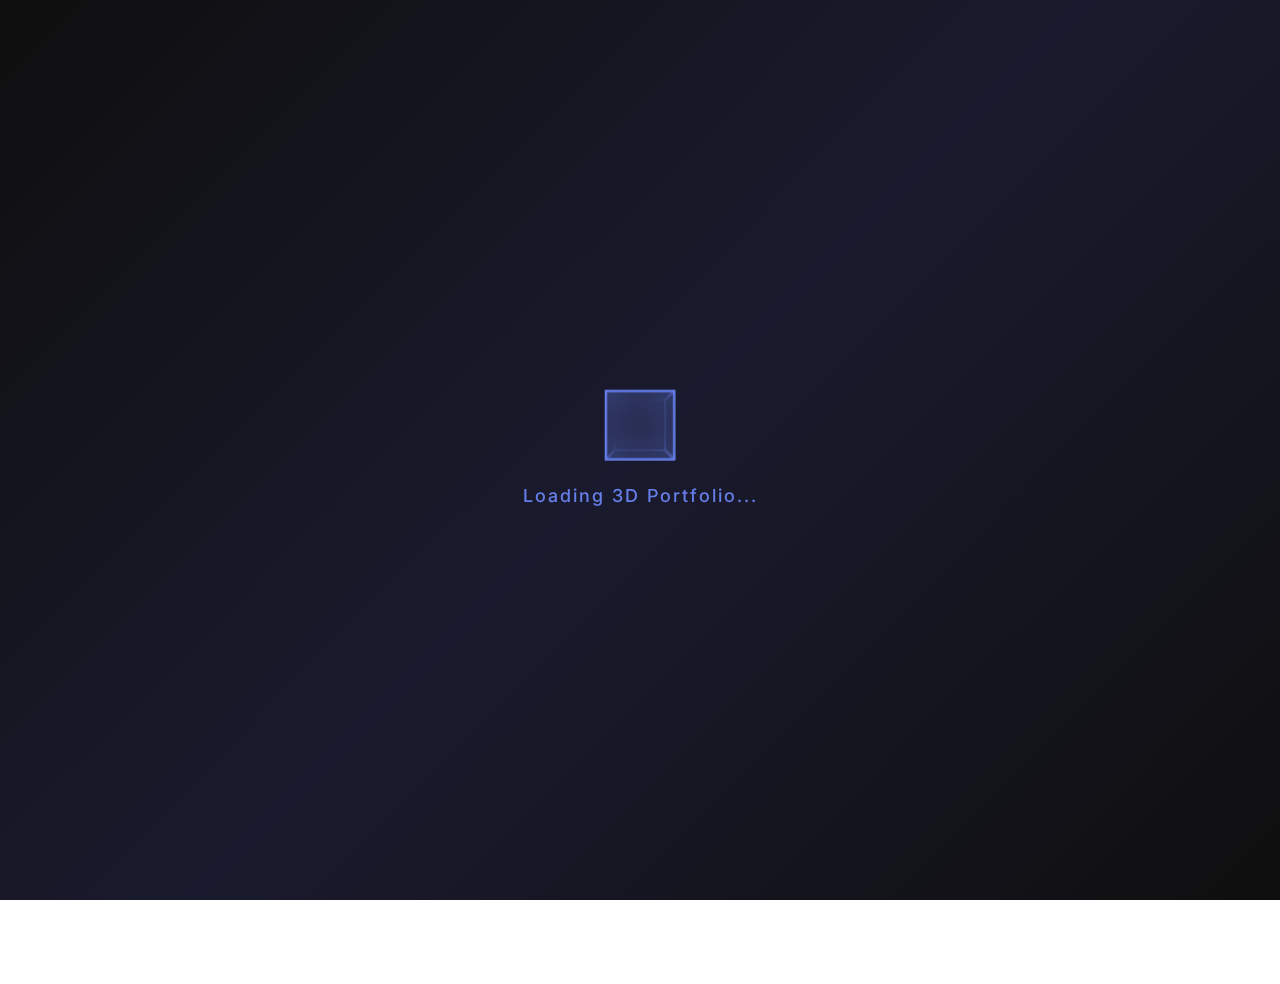
<file: alex-rivera-3d-portfolio.tar/alex-rivera-3d-portfolio/index.html>
<!DOCTYPE html>
<html lang="en">
<head>
    <meta charset="UTF-8">
    <meta name="viewport" content="width=device-width, initial-scale=1.0">
    <title>Alex Rivera - 3D Portfolio</title>
    <meta name="description" content="Interactive 3D Portfolio - Navigate through Projects, Achievements, and About">
    
    <!-- Fonts -->
    <link href="https://fonts.googleapis.com/css2?family=Inter:wght@300;400;500;600;700&display=swap" rel="stylesheet">
    
    <!-- Icons -->
    <link rel="stylesheet" href="https://cdnjs.cloudflare.com/ajax/libs/font-awesome/6.4.0/css/all.min.css">
    
    <!-- CSS -->
    <link rel="stylesheet" href="styles.css">
</head>
<body class="homepage">
    <!-- 3D Scene Container -->
    <div class="scene-container">
        <!-- Background 3D Elements -->
        <div class="bg-3d-elements">
            <div class="floating-sphere sphere-1"></div>
            <div class="floating-sphere sphere-2"></div>
            <div class="floating-sphere sphere-3"></div>
            <div class="floating-cube cube-1"></div>
            <div class="floating-cube cube-2"></div>
            <div class="geometric-pattern pattern-1"></div>
            <div class="geometric-pattern pattern-2"></div>
        </div>

        <!-- Navigation Cards Container -->
        <div class="cards-container">
           <h1 class="portfolio-title">
    <span class="title-line">Monika J</span>
    <span class="title-subtitle typing-text" id="typed-subtitle"></span>
</h1>

            
            <div class="navigation-cards">
                <!-- Projects Card -->
                <div class="nav-card projects-card" data-page="portfolio">
                    <div class="card-face card-front">
                        <div class="card-icon">
                            <i class="fas fa-cube"></i>
                        </div>
                        <h3 class="card-title">Projects</h3>
                        <p class="card-description">Explore my projects and creative works</p>
                        <div class="card-glow"></div>
                    </div>
                    <div class="card-face card-back">
                        <div class="card-preview">
                            <div class="preview-item"></div>
                            <div class="preview-item"></div>
                            <div class="preview-item"></div>
                        </div>
                        <span class="click-text">Click to Enter</span>
                    </div>
                </div>

                <!-- Achievements Card -->
                <div class="nav-card achievements-card" data-page="skills">
                    <div class="card-face card-front">
                        <div class="card-icon">
                            <i class="fas fa-trophy"></i>
                        </div>
                        <h3 class="card-title">Skills</h3>
                        <p class="card-description">Skills, experience and milestones</p>
                        <div class="card-glow"></div>
                    </div>
                    <div class="card-face card-back">
                        <div class="achievement-bars">
                            <div class="skill-bar"></div>
                            <div class="skill-bar"></div>
                            <div class="skill-bar"></div>
                        </div>
                        <span class="click-text">Click to Enter</span>
                    </div>
                </div>

                <!-- About Card -->
                <div class="nav-card about-card" data-page="about">
                    <div class="card-face card-front">
                        <div class="card-icon">
                            <i class="fas fa-user"></i>
                        </div>
                        <h3 class="card-title">About</h3>
                        <p class="card-description">Learn more about my journey and passion</p>
                        <div class="card-glow"></div>
                    </div>
                    <div class="card-face card-back">
                        <div class="profile-preview">
                            <div class="avatar-placeholder"></div>
                            <div class="info-lines">
                                <div class="info-line"></div>
                                <div class="info-line"></div>
                            </div>
                        </div>
                        <span class="click-text">Click to Enter</span>
                    </div>
                </div>

                <!-- Contact Card -->
                <div class="nav-card contact-card" data-page="contact">
                    <div class="card-face card-front">
                        <div class="card-icon">
                            <i class="fas fa-envelope"></i>
                        </div>
                        <h3 class="card-title">Contact</h3>
                        <p class="card-description">Let's collaborate on your next project</p>
                        <div class="card-glow"></div>
                    </div>
                    <div class="card-face card-back">
                        <div class="contact-preview">
                            <div class="contact-icon-small">
                                <i class="fas fa-paper-plane"></i>
                            </div>
                            <div class="contact-lines">
                                <div class="contact-line"></div>
                                <div class="contact-line"></div>
                            </div>
                        </div>
                        <span class="click-text">Click to Enter</span>
                    </div>
                </div>
            </div>

            <!-- Interactive Instructions -->
            
        </div>

        

            
        </div>

        <!-- Ambient Particles -->
        <div class="particles-container">
            <div class="particle"></div>
            <div class="particle"></div>
            <div class="particle"></div>
            <div class="particle"></div>
            <div class="particle"></div>
            <div class="particle"></div>
            <div class="particle"></div>
            <div class="particle"></div>
        </div>
    </div>

    <!-- Loading Screen -->
    <div class="loading-screen">
        <div class="loader-3d">
            <div class="loader-cube">
                <div class="face front"></div>
                <div class="face back"></div>
                <div class="face right"></div>
                <div class="face left"></div>
                <div class="face top"></div>
                <div class="face bottom"></div>
            </div>
        </div>
        <p class="loading-text">Loading 3D Portfolio...</p>
    </div>

    <!-- JavaScript -->
    <script src="script.js"></script>
</body>
</html>
</file>
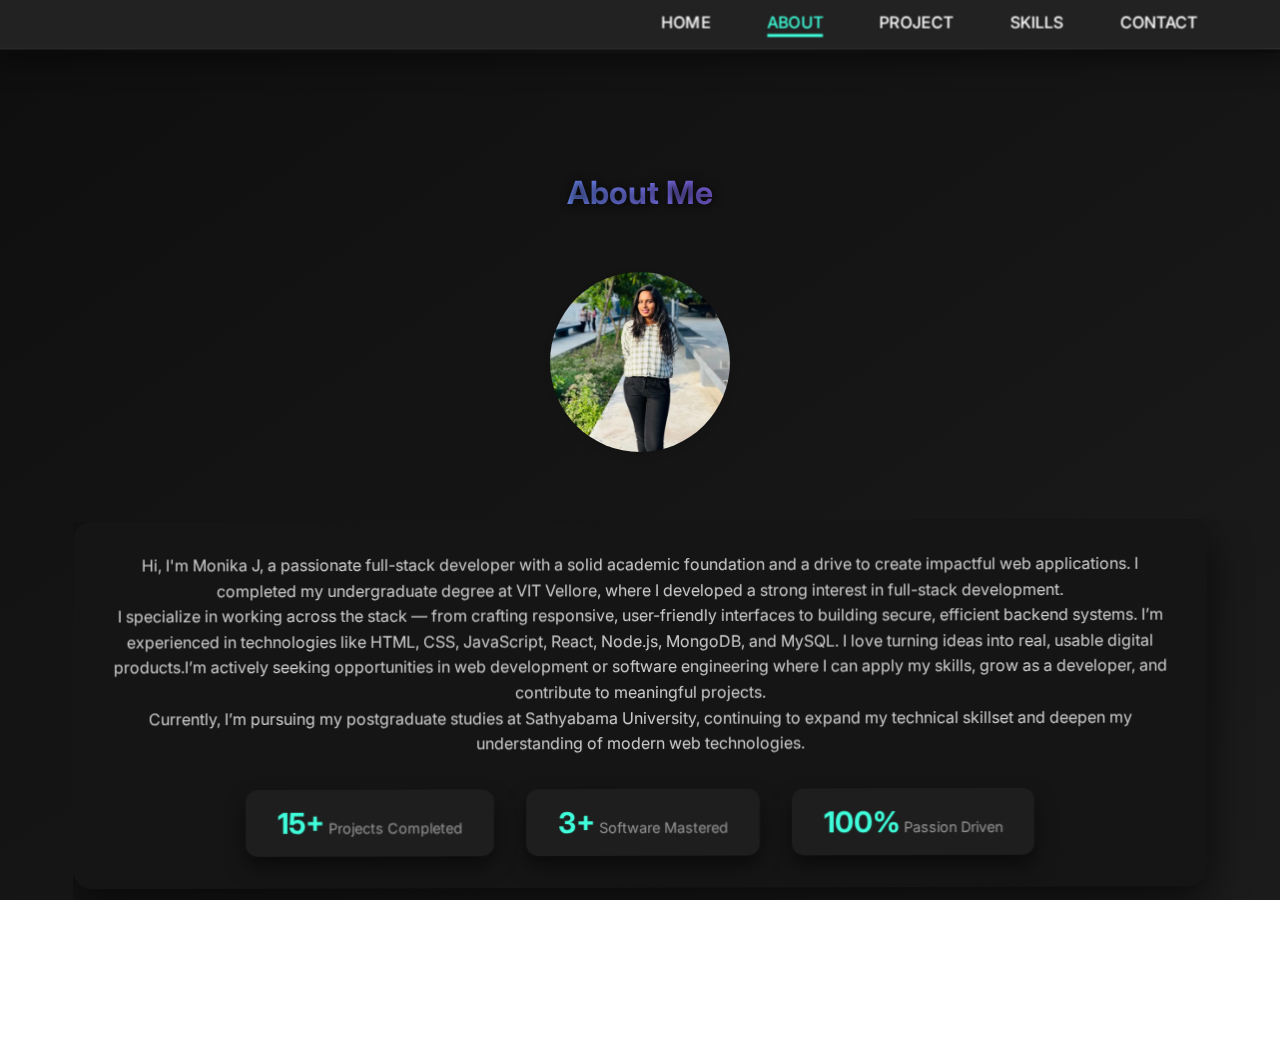
<file: alex-rivera-3d-portfolio.tar/alex-rivera-3d-portfolio/about.html>
<!DOCTYPE html>
<html lang="en">
<head>
    <meta charset="UTF-8">
    <meta name="viewport" content="width=device-width, initial-scale=1.0">
    <title>Portfolio</title>
    <meta name="description" content="Learn more about Alex Rivera, a passionate 3D designer and digital artist">
    
    <!-- Fonts -->
    <link href="https://fonts.googleapis.com/css2?family=Inter:wght@300;400;500;600;700&display=swap" rel="stylesheet">
    
    <!-- Icons -->
    <link rel="stylesheet" href="https://cdnjs.cloudflare.com/ajax/libs/font-awesome/6.4.0/css/all.min.css">
    
    <!-- CSS -->
    <link rel="stylesheet" href="styles.css">
</head>
<body>
    <!-- Navigation -->
    <nav class="navbar" id="navbar">
        <div class="nav-container">
            <div class="nav-logo">
                <span class="logo-text"></span>
            </div>
            <ul class="nav-menu" id="nav-menu">
                <li class="nav-item">
                    <a href="index.html" class="nav-link">Home</a>
                </li>
                <li class="nav-item">
                    <a href="about.html" class="nav-link active">About</a>
                </li>
                <li class="nav-item">
                    <a href="portfolio.html" class="nav-link">project</a>
                </li>
                <li class="nav-item">
                    <a href="skills.html" class="nav-link">Skills</a>
                </li>
                <li class="nav-item">
                    <a href="contact.html" class="nav-link">Contact</a>
                </li>
            </ul>
            <div class="hamburger" id="hamburger">
                <span class="bar"></span>
                <span class="bar"></span>
                <span class="bar"></span>
            </div>
        </div>
    </nav>

<section id="about" class="about" style="padding-top: 120px;">
    <div class="container">
        <div class="section-header">
            <h2 class="section-title">About Me</h2>
            <p class="section-subtitle"></p>
        </div>

        <div class="about-content vertical-layout">
            <!-- Image directly placed, no card -->
            <img src="my_img.jpg" alt="Portrait of Monika J, Full-Stack Developer" class="about-img circle-img">

            <!-- Text content -->
            <div class="about-text">
                <p class="about-description">
                   Hi, I'm Monika J, a passionate full-stack developer with a solid academic foundation and a drive to create impactful web applications. I completed my undergraduate degree at VIT Vellore, where I developed a strong interest in full-stack development.<br> I specialize in working across the stack — from crafting responsive, user-friendly interfaces to building secure, efficient backend systems. I’m experienced in technologies like HTML, CSS, JavaScript, React, Node.js, MongoDB, and MySQL. I love turning ideas into real, usable digital products.I’m actively seeking opportunities in web development or software engineering where I can apply my skills, grow as a developer, and contribute to meaningful projects. <br>Currently, I’m pursuing my postgraduate studies at Sathyabama University, continuing to expand my technical skillset and deepen my understanding of modern web technologies.
                </p>

                <div class="about-stats">
                    <div class="stat-item">
                        <span class="stat-number">15+</span>
                        <span class="stat-label">Projects Completed</span>
                    </div>
                    <div class="stat-item">
                        <span class="stat-number">3+</span>
                        <span class="stat-label">Software Mastered</span>
                    </div>
                    <div class="stat-item">
                        <span class="stat-number">100%</span>
                        <span class="stat-label">Passion Driven</span>
                    </div>
                </div>
            </div>
        </div>
    </div>
</section>


    <!-- Footer -->
    <footer class="footer">
        <div class="container">
            
        </div>
    </footer>

    <!-- JavaScript -->
    <script src="script.js"></script>
</body>
</html>
</file>
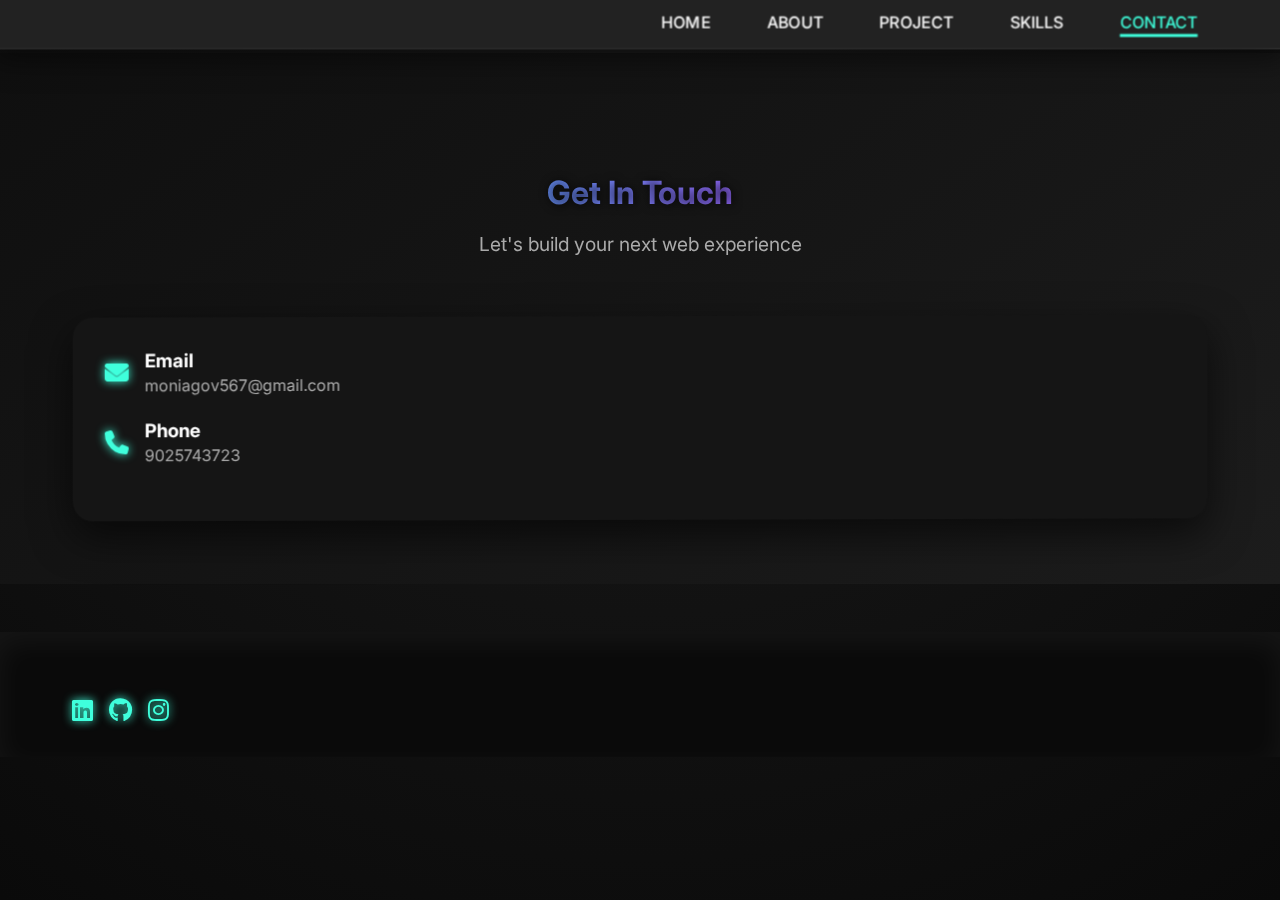
<file: alex-rivera-3d-portfolio.tar/alex-rivera-3d-portfolio/contact.html>
<!DOCTYPE html>
<html lang="en">
<head>
    <meta charset="UTF-8">
    <meta name="viewport" content="width=device-width, initial-scale=1.0">
    <title>Contact - Alex Rivera | 3D Design Portfolio</title>
    <meta name="description" content="Get in touch with Alex Rivera for 3D design projects and collaborations">
    
    <!-- Fonts -->
    <link href="https://fonts.googleapis.com/css2?family=Inter:wght@300;400;500;600;700&display=swap" rel="stylesheet">
    
    <!-- Icons -->
    <link rel="stylesheet" href="https://cdnjs.cloudflare.com/ajax/libs/font-awesome/6.4.0/css/all.min.css">
    
    <!-- CSS -->
    <link rel="stylesheet" href="styles.css">
</head>
<body>
    <!-- Navigation -->
    <nav class="navbar" id="navbar">
        <div class="nav-container">
            <div class="nav-logo">
                <span class="logo-text"></span>
            </div>
            <ul class="nav-menu" id="nav-menu">
                <li class="nav-item">
                    <a href="index.html" class="nav-link">Home</a>
                </li>
                <li class="nav-item">
                    <a href="about.html" class="nav-link">About</a>
                </li>
                <li class="nav-item">
                    <a href="portfolio.html" class="nav-link">project</a>
                </li>
                <li class="nav-item">
                    <a href="skills.html" class="nav-link">Skills</a>
                </li>
                <li class="nav-item">
                    <a href="contact.html" class="nav-link active">Contact</a>
                </li>
            </ul>
            <div class="hamburger" id="hamburger">
                <span class="bar"></span>
                <span class="bar"></span>
                <span class="bar"></span>
            </div>
        </div>
    </nav>

    <!-- Contact Section -->
<section id="contact" class="contact" style="padding-top: 120px;">
    <div class="container">
        <div class="section-header">
            <h2 class="section-title">Get In Touch</h2>
            <p class="section-subtitle">Let's build your next web experience</p>
        </div>
        <div class="contact-content">
            <div class="contact-info">
                <div class="contact-item">
                    <div class="contact-icon">
                        <i class="fas fa-envelope"></i>
                    </div>
                    <div class="contact-details">
                        <h3>Email</h3>
                        <p>moniagov567@gmail.com</p>
                    </div>
                </div>
                <div class="contact-item">
                    <div class="contact-icon">
                        <i class="fas fa-phone"></i>
                    </div>
                    <div class="contact-details">
                        <h3>Phone</h3>
                        <p>9025743723</p>
                    </div>
                </div>

                <!-- Social Links -->
                
            </div>
        </div>
    </div>
</section>


    <!-- Footer -->
    <footer class="footer">
        <div class="container">
            <div class="social-links">
    <a href="https://www.linkedin.com/in/monika-jaganathan-6638b1375" class="social-link" target="_blank">
        <i class="fab fa-linkedin"></i>
    </a>
    <a href="https://github.com/monigov" class="social-link" target="_blank">
        <i class="fab fa-github"></i>
    </a>
    <a href="https://www.instagram.com/monikaj" class="social-link" target="_blank">
        <i class="fab fa-instagram"></i>
    </a>
</div>

        </div>
    </footer>

    <!-- JavaScript -->
    <script src="script.js"></script>
</body>
</html>
</file>
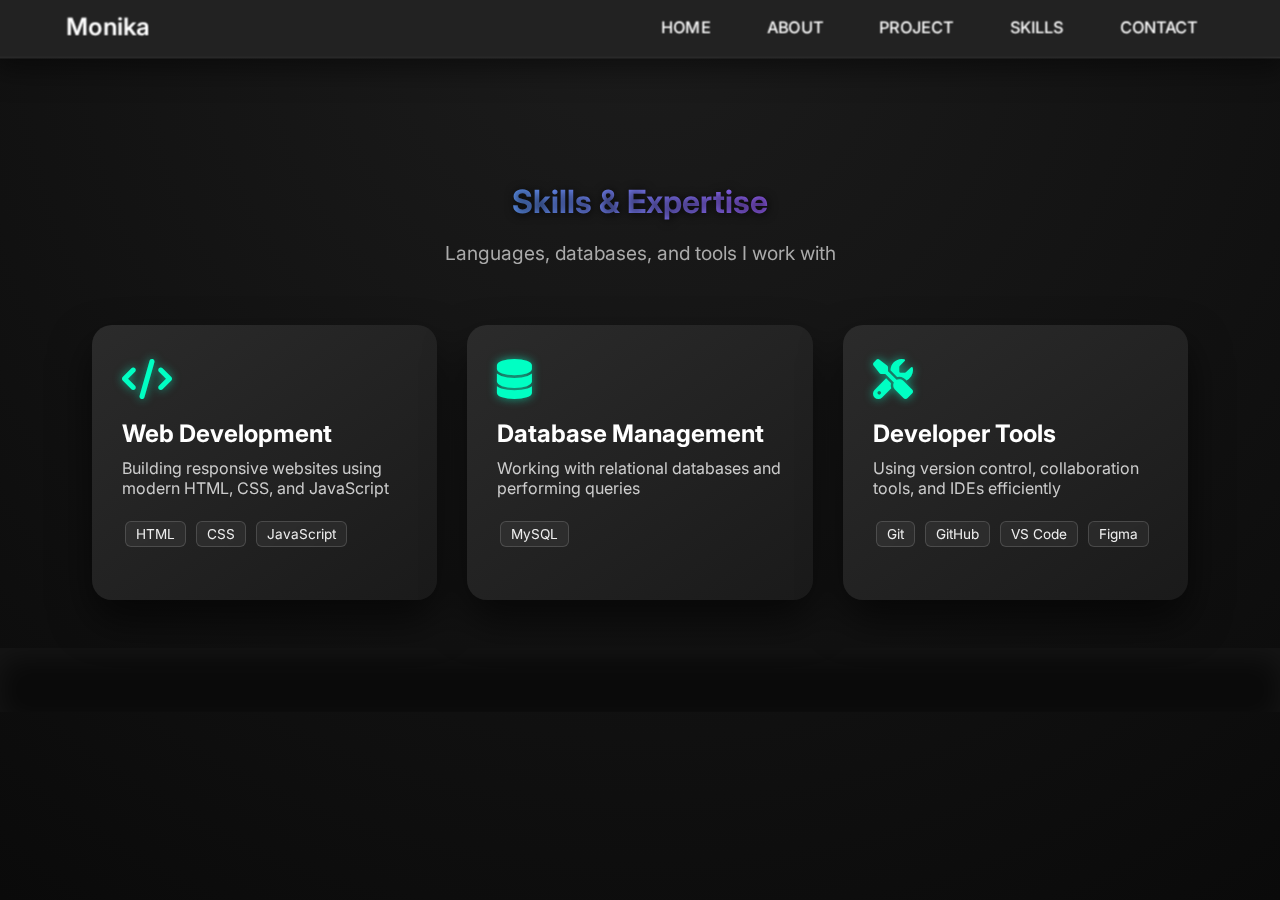
<file: alex-rivera-3d-portfolio.tar/alex-rivera-3d-portfolio/skills.html>
<!DOCTYPE html>
<html lang="en">
<head>
    <meta charset="UTF-8">
    <meta name="viewport" content="width=device-width, initial-scale=1.0">
    <title>Skills - Alex Rivera | 3D Design Portfolio</title>
    <meta name="description" content="Discover Alex Rivera's skills and expertise in 3D design and digital art">
    
    <!-- Fonts -->
    <link href="https://fonts.googleapis.com/css2?family=Inter:wght@300;400;500;600;700&display=swap" rel="stylesheet">
    
    <!-- Icons -->
    <link rel="stylesheet" href="https://cdnjs.cloudflare.com/ajax/libs/font-awesome/6.4.0/css/all.min.css">
    
    <!-- CSS -->
    <link rel="stylesheet" href="styles.css">
</head>
<body>
    <nav class="navbar">
  <div class="nav-container">
    <div class="nav-logo">Monika</div>

    <ul class="nav-menu" id="nav-menu">
      <li><a href="index.html" class="nav-link">Home</a></li>
      <li><a href="about.html" class="nav-link">About</a></li>
      <li><a href="portfolio.html" class="nav-link">project</a></li>
      <li><a href="skills.html" class="nav-link">Skills</a></li>
      <li><a href="contact.html" class="nav-link">Contact</a></li>
    </ul>

    <div class="hamburger" id="hamburger">
      <span class="bar"></span>
      <span class="bar"></span>
      <span class="bar"></span>
    </div>
  </div>
</nav>



    <!-- Skills Section -->
<section id="skills" class="skills" style="padding-top: 120px;">
    <div class="container">
        <div class="section-header">
            <h2 class="section-title">Skills & Expertise</h2>
            <p class="section-subtitle">Languages, databases, and tools I work with</p>
        </div>
        <div class="skills-grid">

            <div class="skill-card">
                <div class="skill-icon">
                    <i class="fas fa-code"></i>
                </div>
                <h3 class="skill-title">Web Development</h3>
                <p class="skill-description">Building responsive websites using modern HTML, CSS, and JavaScript</p>
                <div class="skill-tools">
                    <span class="tool">HTML</span>
                    <span class="tool">CSS</span>
                    <span class="tool">JavaScript</span>
                </div>
                
            </div>

            <div class="skill-card">
                <div class="skill-icon">
                    <i class="fas fa-database"></i>
                </div>
                <h3 class="skill-title">Database Management</h3>
                <p class="skill-description">Working with relational databases and performing queries</p>
                <div class="skill-tools">
                    <span class="tool">MySQL</span>
                </div>
                
            </div>

            <div class="skill-card">
                <div class="skill-icon">
                    <i class="fas fa-tools"></i>
                </div>
                <h3 class="skill-title">Developer Tools</h3>
                <p class="skill-description">Using version control, collaboration tools, and IDEs efficiently</p>
                <div class="skill-tools">
                    <span class="tool">Git</span>
                    <span class="tool">GitHub</span>
                    <span class="tool">VS Code</span>
                    <span class="tool">Figma</span>
                </div>
                
            </div>

        </div>
    </div>
</section>


    <!-- Footer -->
    <footer class="footer">
        <div class="container">
            
        </div>
    </footer>

    <!-- JavaScript -->
    <script src="script.js"></script>
</body>
</html>
</file>
<file: alex-rivera-3d-portfolio.tar/alex-rivera-3d-portfolio/styles.css>
/* Base Styles */
body {
  margin: 0;
  font-family: 'Inter', sans-serif;
}

.navbar {
  width: 100%;
  padding: 1rem 2rem;
  display: flex;
  justify-content: center;
  align-items: center;
}

.nav-container {
  display: flex;
  align-items: center;
  justify-content: space-between;
  width: 100%;
  max-width: 1200px;
}

.nav-logo {
  font-size: 1.5rem;
  font-weight: bold;
}



.nav-link {
  text-decoration: none;
  color: #000;
  font-weight: 500;
}

/* Hamburger menu (mobile only) */
.hamburger {
  display: none;
  flex-direction: column;
  gap: 5px;
  cursor: pointer;
}

.bar {
  width: 25px;
  height: 3px;
  background-color: #000;
}

/* Mobile View */
@media (max-width: 768px) {
  .hamburger {
    display: flex;
  }




  .nav-container {
    flex-direction: row;
    justify-content: space-between;
  }
}
/* Reset and Base Styles */
* {
    margin: 0;
    padding: 0;
    box-sizing: border-box;
}

html, body {
    height: 100%;
    overflow-x: hidden;
    overflow-y: auto;
}

body {
    font-family: 'Inter', sans-serif;
    background: linear-gradient(135deg, #0f0f0f 0%, #1a1a2e 25%, #16213e 50%, #0f3460 75%, #0f0f0f 100%);
    color: #ffffff;
    perspective: 1000px;
}

/* Loading Screen */
.loading-screen {
    position: fixed;
    top: 0;
    left: 0;
    width: 100%;
    height: 100%;
    background: linear-gradient(135deg, #0f0f0f 0%, #1a1a2e 50%, #0f0f0f 100%);
    display: flex;
    flex-direction: column;
    justify-content: center;
    align-items: center;
    z-index: 9999;
    transition: opacity 0.8s ease;
}

.loading-screen.hidden {
    opacity: 0;
    pointer-events: none;
}

.loader-3d {
    perspective: 200px;
    margin-bottom: 30px;
}

.loader-cube {
    position: relative;
    width: 60px;
    height: 60px;
    transform-style: preserve-3d;
    animation: rotateCube 2s infinite linear;
}

.face {
    position: absolute;
    width: 60px;
    height: 60px;
    border: 2px solid #667eea;
    background: rgba(102, 126, 234, 0.1);
    backdrop-filter: blur(10px);
}

.front { transform: rotateY(0deg) translateZ(30px); }
.back { transform: rotateY(180deg) translateZ(30px); }
.right { transform: rotateY(90deg) translateZ(30px); }
.left { transform: rotateY(-90deg) translateZ(30px); }
.top { transform: rotateX(90deg) translateZ(30px); }
.bottom { transform: rotateX(-90deg) translateZ(30px); }

.loading-text {
    font-size: 18px;
    color: #667eea;
    font-weight: 500;
    letter-spacing: 2px;
}

/* Scene Container */
.scene-container {
    position: relative;
    width: 100%;
    min-height: 100vh;
    transform-style: preserve-3d;
}

/* Background 3D Elements */
.bg-3d-elements {
    position: absolute;
    top: 0;
    left: 0;
    width: 100%;
    height: 100%;
    pointer-events: none;
    z-index: 1;
}

.floating-sphere {
    position: absolute;
    border-radius: 50%;
    background: linear-gradient(135deg, rgba(102, 126, 234, 0.3), rgba(118, 75, 162, 0.3));
    backdrop-filter: blur(20px);
    animation: floatSphere 8s ease-in-out infinite;
}

.sphere-1 {
    width: 120px;
    height: 120px;
    top: 20%;
    left: 10%;
    animation-delay: 0s;
}

.sphere-2 {
    width: 80px;
    height: 80px;
    top: 60%;
    right: 15%;
    animation-delay: 2s;
}

.sphere-3 {
    width: 60px;
    height: 60px;
    top: 80%;
    left: 70%;
    animation-delay: 4s;
}

.floating-cube {
    position: absolute;
    background: linear-gradient(45deg, rgba(240, 147, 251, 0.2), rgba(245, 101, 101, 0.2));
    backdrop-filter: blur(15px);
    transform-style: preserve-3d;
    animation: floatCube 10s ease-in-out infinite;
}

.cube-1 {
    width: 80px;
    height: 80px;
    top: 30%;
    right: 20%;
    animation-delay: 1s;
}

.cube-2 {
    width: 50px;
    height: 50px;
    top: 70%;
    left: 20%;
    animation-delay: 3s;
}

.geometric-pattern {
    position: absolute;
    opacity: 0.1;
    background: linear-gradient(45deg, #667eea, #764ba2);
    clip-path: polygon(50% 0%, 0% 100%, 100% 100%);
    animation: rotatePattern 15s linear infinite;
}

.pattern-1 {
    width: 100px;
    height: 100px;
    top: 10%;
    right: 30%;
    animation-delay: 0s;
}

.pattern-2 {
    width: 150px;
    height: 150px;
    bottom: 20%;
    left: 10%;
    animation-delay: 5s;
}

/* Cards Container */
.cards-container {
    position: relative;
    z-index: 10;
    display: flex;
    flex-direction: column;
    justify-content: center;
    align-items: center;
    min-height: 100vh;
    padding: 20px;
}

/* Portfolio Title */
.portfolio-title {
    text-align: center;
    margin-bottom: 60px;
    transform: translateZ(50px);
}

.title-line {
    display: block;
    font-size: 48px;
    font-weight: 700;
    background: linear-gradient(135deg, #667eea 0%, #764ba2 50%, #f093fb 100%);
    -webkit-background-clip: text;
    -webkit-text-fill-color: transparent;
    background-clip: text;
    margin-bottom: 10px;
    animation: titleGlow 3s ease-in-out infinite alternate;
}

.title-subtitle {
    display: block;
    font-size: 20px;
    font-weight: 400;
    color: rgba(255, 255, 255, 0.8);
    letter-spacing: 2px;
}

/* Navigation Cards */
.navigation-cards {
    display: grid;
    grid-template-columns: repeat(2, 1fr);
    gap: 40px;
    max-width: 800px;
    width: 100%;
    perspective: 1000px;
}

.nav-card {
    position: relative;
    width: 280px;
    height: 350px;
    transform-style: preserve-3d;
    transition: all 0.6s cubic-bezier(0.25, 0.46, 0.45, 0.94);
    cursor: pointer;
    margin: 0 auto;
}

.nav-card:hover {
    transform: rotateY(180deg) translateZ(20px);
}

.card-face {
    position: absolute;
    width: 100%;
    height: 100%;
    border-radius: 20px;
    padding: 30px;
    display: flex;
    flex-direction: column;
    justify-content: center;
    align-items: center;
    text-align: center;
    backface-visibility: hidden;
    border: 1px solid rgba(255, 255, 255, 0.1);
    backdrop-filter: blur(20px);
}

.card-front {
    background: linear-gradient(135deg, rgba(102, 126, 234, 0.1) 0%, rgba(118, 75, 162, 0.1) 100%);
    box-shadow: 0 25px 60px rgba(0, 0, 0, 0.3);
}

.card-back {
    background: linear-gradient(135deg, rgba(240, 147, 251, 0.1) 0%, rgba(245, 101, 101, 0.1) 100%);
    transform: rotateY(180deg);
    box-shadow: 0 25px 60px rgba(0, 0, 0, 0.3);
}

.card-icon {
    font-size: 48px;
    margin-bottom: 20px;
    background: linear-gradient(135deg, #667eea, #764ba2);
    -webkit-background-clip: text;
    -webkit-text-fill-color: transparent;
    background-clip: text;
    position: relative;
}

.card-title {
    font-size: 24px;
    font-weight: 600;
    margin-bottom: 15px;
    color: #ffffff;
}

.card-description {
    font-size: 16px;
    color: rgba(255, 255, 255, 0.7);
    line-height: 1.5;
    margin-bottom: 20px;
}

.card-glow {
    position: absolute;
    top: 0;
    left: 0;
    right: 0;
    bottom: 0;
    border-radius: 20px;
    background: linear-gradient(135deg, rgba(102, 126, 234, 0.2), rgba(118, 75, 162, 0.2));
    opacity: 0;
    transition: opacity 0.3s ease;
    pointer-events: none;
}

.nav-card:hover .card-glow {
    opacity: 1;
}

/* Card Back Content */
.card-preview {
    display: flex;
    gap: 10px;
    margin-bottom: 20px;
}

.preview-item {
    width: 40px;
    height: 40px;
    background: linear-gradient(45deg, rgba(102, 126, 234, 0.3), rgba(118, 75, 162, 0.3));
    border-radius: 8px;
    animation: pulsePreview 2s ease-in-out infinite;
}

.preview-item:nth-child(2) { animation-delay: 0.5s; }
.preview-item:nth-child(3) { animation-delay: 1s; }

.achievement-bars {
    display: flex;
    flex-direction: column;
    gap: 8px;
    margin-bottom: 20px;
    width: 100%;
}

.skill-bar {
    height: 8px;
    background: linear-gradient(90deg, rgba(102, 126, 234, 0.3), rgba(118, 75, 162, 0.3));
    border-radius: 4px;
    position: relative;
    overflow: hidden;
}

.skill-bar::after {
    content: '';
    position: absolute;
    top: 0;
    left: 0;
    height: 100%;
    background: linear-gradient(90deg, #667eea, #764ba2);
    border-radius: 4px;
    animation: fillBar 2s ease-in-out infinite;
}

.skill-bar:nth-child(1)::after { width: 85%; animation-delay: 0s; }
.skill-bar:nth-child(2)::after { width: 90%; animation-delay: 0.3s; }
.skill-bar:nth-child(3)::after { width: 75%; animation-delay: 0.6s; }

.profile-preview {
    display: flex;
    align-items: center;
    gap: 15px;
    margin-bottom: 20px;
}

.avatar-placeholder {
    width: 50px;
    height: 50px;
    border-radius: 50%;
    background: linear-gradient(135deg, rgba(102, 126, 234, 0.5), rgba(118, 75, 162, 0.5));
    animation: avatarGlow 2s ease-in-out infinite;
}

.info-lines {
    display: flex;
    flex-direction: column;
    gap: 8px;
}

.info-line {
    height: 4px;
    background: rgba(255, 255, 255, 0.3);
    border-radius: 2px;
}

.info-line:nth-child(1) { width: 80px; }
.info-line:nth-child(2) { width: 60px; }

.contact-preview {
    display: flex;
    flex-direction: column;
    align-items: center;
    gap: 15px;
    margin-bottom: 20px;
}

.contact-icon-small {
    font-size: 24px;
    color: #667eea;
}

.contact-lines {
    display: flex;
    flex-direction: column;
    gap: 8px;
}

.contact-line {
    height: 3px;
    width: 60px;
    background: rgba(255, 255, 255, 0.3);
    border-radius: 2px;
}

.click-text {
    font-size: 14px;
    color: #667eea;
    font-weight: 500;
    text-transform: uppercase;
    letter-spacing: 1px;
    animation: pulseText 2s ease-in-out infinite;
}

/* Instructions */
.instructions {
    position: absolute;
    bottom: 40px;
    text-align: center;
    color: rgba(255, 255, 255, 0.6);
    font-size: 14px;
}

.mouse-indicator {
    margin-top: 10px;
    font-size: 20px;
    color: #667eea;
    animation: bounce 2s infinite;
}

/* Particles */
.particles-container {
    position: absolute;
    top: 0;
    left: 0;
    width: 100%;
    height: 100%;
    pointer-events: none;
    z-index: 2;
}

.particle {
    position: absolute;
    width: 4px;
    height: 4px;
    background: rgba(102, 126, 234, 0.6);
    border-radius: 50%;
    animation: floatParticle 6s ease-in-out infinite;
}

.particle:nth-child(1) { top: 20%; left: 15%; animation-delay: 0s; }
.particle:nth-child(2) { top: 40%; right: 25%; animation-delay: 1s; }
.particle:nth-child(3) { bottom: 30%; left: 25%; animation-delay: 2s; }
.particle:nth-child(4) { top: 60%; right: 15%; animation-delay: 3s; }
.particle:nth-child(5) { bottom: 20%; right: 30%; animation-delay: 4s; }
.particle:nth-child(6) { top: 30%; left: 30%; animation-delay: 5s; }
.particle:nth-child(7) { bottom: 50%; left: 60%; animation-delay: 1.5s; }
.particle:nth-child(8) { top: 70%; right: 40%; animation-delay: 2.5s; }

/* Card Specific Styles */
.projects-card .card-front {
    background: linear-gradient(135deg, rgba(102, 126, 234, 0.15) 0%, rgba(118, 75, 162, 0.15) 100%);
}

.achievements-card .card-front {
    background: linear-gradient(135deg, rgba(240, 147, 251, 0.15) 0%, rgba(245, 101, 101, 0.15) 100%);
}

.about-card .card-front {
    background: linear-gradient(135deg, rgba(118, 75, 162, 0.15) 0%, rgba(102, 126, 234, 0.15) 100%);
}

.contact-card .card-front {
    background: linear-gradient(135deg, rgba(245, 101, 101, 0.15) 0%, rgba(240, 147, 251, 0.15) 100%);
}

/* Animations */
@keyframes rotateCube {
    0% { transform: rotateX(0deg) rotateY(0deg); }
    100% { transform: rotateX(360deg) rotateY(360deg); }
}

@keyframes floatSphere {
    0%, 100% { transform: translateY(0px) rotateZ(0deg); }
    50% { transform: translateY(-30px) rotateZ(180deg); }
}

@keyframes floatCube {
    0%, 100% { transform: translateY(0px) rotateX(0deg) rotateY(0deg); }
    33% { transform: translateY(-20px) rotateX(120deg) rotateY(120deg); }
    66% { transform: translateY(-10px) rotateX(240deg) rotateY(240deg); }
}

@keyframes rotatePattern {
    0% { transform: rotate(0deg); }
    100% { transform: rotate(360deg); }
}

@keyframes titleGlow {
    0% { text-shadow: 0 0 20px rgba(102, 126, 234, 0.5); }
    100% { text-shadow: 0 0 40px rgba(102, 126, 234, 0.8), 0 0 60px rgba(118, 75, 162, 0.6); }
}

@keyframes pulsePreview {
    0%, 100% { opacity: 0.5; transform: scale(1); }
    50% { opacity: 1; transform: scale(1.1); }
}

@keyframes fillBar {
    0% { transform: translateX(-100%); }
    50% { transform: translateX(0%); }
    100% { transform: translateX(-100%); }
}

@keyframes avatarGlow {
    0%, 100% { box-shadow: 0 0 20px rgba(102, 126, 234, 0.5); }
    50% { box-shadow: 0 0 40px rgba(102, 126, 234, 0.8); }
}

@keyframes pulseText {
    0%, 100% { opacity: 0.7; }
    50% { opacity: 1; }
}

@keyframes bounce {
    0%, 20%, 50%, 80%, 100% { transform: translateY(0); }
    40% { transform: translateY(-10px); }
    60% { transform: translateY(-5px); }
}

@keyframes floatParticle {
    0%, 100% { transform: translateY(0px); opacity: 0.3; }
    50% { transform: translateY(-20px); opacity: 1; }
}

/* Navigation Bar Styles for Other Pages */
.navbar {
    position: fixed;
    top: 0;
    left: 0;
    width: 100%;
    padding: 1rem 0;
    background: rgba(15, 15, 15, 0.95);
    backdrop-filter: blur(20px);
    border-bottom: 1px solid rgba(255, 255, 255, 0.1);
    z-index: 1000;
    transition: all 0.3s ease;
}

.nav-container {
    max-width: 1200px;
    margin: 0 auto;
    padding: 0 2rem;
    display: flex;
    justify-content: space-between;
    align-items: center;
}

.nav-logo .logo-text {
    font-size: 1.8rem;
    font-weight: 700;
    background: linear-gradient(135deg, #667eea, #764ba2);
    -webkit-background-clip: text;
    -webkit-text-fill-color: transparent;
    background-clip: text;
}



.nav-link {
    color: rgba(255, 255, 255, 0.8);
    text-decoration: none;
    font-weight: 500;
    transition: all 0.3s ease;
    position: relative;
}

.nav-link:hover,
.nav-link.active {
    color: #667eea;
}

.nav-link::after {
    content: '';
    position: absolute;
    bottom: -5px;
    left: 0;
    width: 0;
    height: 2px;
    background: linear-gradient(135deg, #667eea, #764ba2);
    transition: width 0.3s ease;
}

.nav-link:hover::after,
.nav-link.active::after {
    width: 100%;
}

.hamburger {
    display: none;
    flex-direction: column;
    cursor: pointer;
}

.hamburger .bar {
    width: 25px;
    height: 3px;
    background: #667eea;
    margin: 3px 0;
    transition: 0.3s;
    border-radius: 2px;
}

/* Section Styles for Other Pages */
.section-header {
    text-align: center;
    margin-bottom: 3rem;
}

.section-title {
    font-size: 2.5rem;
    font-weight: 700;
    background: linear-gradient(135deg, #667eea, #764ba2);
    -webkit-background-clip: text;
    -webkit-text-fill-color: transparent;
    background-clip: text;
    margin-bottom: 1rem;
}

.section-subtitle {
    font-size: 1.2rem;
    color: rgba(255, 255, 255, 0.7);
}

.container {
    max-width: 1200px;
    margin: 0 auto;
    padding: 0 2rem;
}

/* Scroll Content Styles */
.scroll-content {
    position: relative;
    z-index: 5;
    background: linear-gradient(135deg, rgba(15, 15, 15, 0.95) 0%, rgba(26, 26, 46, 0.95) 50%, rgba(15, 15, 15, 0.95) 100%);
    backdrop-filter: blur(20px);
    border-top: 1px solid rgba(255, 255, 255, 0.1);
}

.welcome-section {
    padding: 80px 0;
    text-align: center;
}

.section-text {
    font-size: 1.2rem;
    color: rgba(255, 255, 255, 0.8);
    max-width: 600px;
    margin: 0 auto 60px;
    line-height: 1.6;
}

.feature-highlights {
    display: grid;
    grid-template-columns: repeat(auto-fit, minmax(250px, 1fr));
    gap: 40px;
    margin-top: 60px;
}

.highlight-item {
    padding: 30px;
    background: rgba(102, 126, 234, 0.1);
    border-radius: 15px;
    border: 1px solid rgba(255, 255, 255, 0.1);
    backdrop-filter: blur(10px);
    transition: transform 0.3s ease, box-shadow 0.3s ease;
}

.highlight-item:hover {
    transform: translateY(-10px);
    box-shadow: 0 20px 40px rgba(102, 126, 234, 0.2);
}

.highlight-item i {
    font-size: 3rem;
    color: #667eea;
    margin-bottom: 20px;
}

.highlight-item h3 {
    font-size: 1.5rem;
    color: #ffffff;
    margin-bottom: 15px;
}

.highlight-item p {
    color: rgba(255, 255, 255, 0.7);
    line-height: 1.5;
}

.quick-nav-section {
    padding: 80px 0;
    text-align: center;
}

.quick-nav-grid {
    display: grid;
    grid-template-columns: repeat(auto-fit, minmax(200px, 1fr));
    gap: 30px;
    margin-top: 60px;
}

.quick-nav-item {
    display: flex;
    flex-direction: column;
    align-items: center;
    padding: 40px 20px;
    background: linear-gradient(135deg, rgba(118, 75, 162, 0.1), rgba(102, 126, 234, 0.1));
    border-radius: 15px;
    border: 1px solid rgba(255, 255, 255, 0.1);
    text-decoration: none;
    color: #ffffff;
    transition: all 0.3s ease;
    backdrop-filter: blur(10px);
}

.quick-nav-item:hover {
    transform: translateY(-5px) scale(1.02);
    background: linear-gradient(135deg, rgba(118, 75, 162, 0.2), rgba(102, 126, 234, 0.2));
    box-shadow: 0 15px 30px rgba(102, 126, 234, 0.3);
}

.quick-nav-item i {
    font-size: 2.5rem;
    color: #667eea;
    margin-bottom: 15px;
}

.quick-nav-item span {
    font-size: 1.1rem;
    font-weight: 500;
}

/* Responsive Design */
@media (max-width: 768px) {
    .navigation-cards {
        grid-template-columns: 1fr;
        gap: 30px;
    }
    
    .nav-card {
        width: 250px;
        height: 300px;
    }
    
    .title-line {
        font-size: 36px;
    }
    
    .title-subtitle {
        font-size: 16px;
    }
    
    .card-title {
        font-size: 20px;
    }
    
    .card-description {
        font-size: 14px;
    }

    
    .hamburger {
        display: flex;
    }
    
    .hamburger.active .bar:nth-child(2) {
        opacity: 0;
    }
    
    .hamburger.active .bar:nth-child(1) {
        transform: translateY(8px) rotate(45deg);
    }
    
    .hamburger.active .bar:nth-child(3) {
        transform: translateY(-8px) rotate(-45deg);
    }
}

@media (max-width: 480px) {
    .nav-card {
        width: 220px;
        height: 280px;
    }
    
    .card-face {
        padding: 20px;
    }
    
    .title-line {
        font-size: 28px;
    }
    
    .instructions {
        bottom: 20px;
        font-size: 12px;
    }
    
    .nav-container {
        padding: 0 1rem;
    }
    
    .section-title {
        font-size: 2rem;
    }
}
/* Base Setup */
body {
    background: radial-gradient(ellipse at center, #1e1e1e 0%, #111 100%);
    font-family: 'Inter', sans-serif;
    color: #f5f5f5;
    margin: 0;
    padding: 0;
    perspective: 1000px;
}

/* Section Header */
.section-header {
    text-align: center;
    margin-bottom: 60px;
}

.section-title {
    font-size: 2.5rem;
    color: #ffffff;
    text-shadow: 1px 1px 10px rgba(0,0,0,0.8);
    transform: rotateX(5deg);
}

.section-subtitle {
    font-size: 1.1rem;
    color: #ccc;
}

/* Skill Cards Grid */
.skills-grid {
    display: grid;
    grid-template-columns: repeat(auto-fit, minmax(280px, 1fr));
    gap: 30px;
    padding: 0 20px;
}

/* Skill Card with 3D Effects */
.skill-card {
    background: linear-gradient(145deg, #2b2b2b, #1a1a1a);
    border-radius: 20px;
    padding: 30px;
    box-shadow: 0 20px 40px rgba(0,0,0,0.6);
    transform-style: preserve-3d;
    transition: transform 0.4s ease, box-shadow 0.4s ease;
    position: relative;
    overflow: hidden;
}

.skill-card:hover {
    transform: rotateY(6deg) rotateX(6deg) scale(1.03);
    box-shadow: 0 30px 60px rgba(0, 0, 0, 0.8);
}

/* Skill Icon with 3D Look */
.skill-icon {
    font-size: 2.5rem;
    margin-bottom: 15px;
    color: #00ffc3;
    text-shadow: 0 0 10px rgba(0,255,200,0.6);
}

/* Titles and Descriptions */
.skill-title {
    font-size: 1.5rem;
    margin-bottom: 10px;
    color: #fff;
}

.skill-description {
    font-size: 1rem;
    margin-bottom: 20px;
    color: #ccc;
}

/* Tools Used */
.skill-tools {
    margin-bottom: 20px;
}

.tool {
    display: inline-block;
    background: rgba(255,255,255,0.05);
    border: 1px solid rgba(255,255,255,0.15);
    border-radius: 6px;
    padding: 4px 10px;
    margin: 3px;
    font-size: 0.85rem;
    color: #eee;
    backdrop-filter: blur(2px);
}

/* Progress Bar */
.skill-level {
    margin-top: 10px;
}

.level-bar {
    height: 10px;
    background: rgba(255,255,255,0.1);
    border-radius: 5px;
    overflow: hidden;
    position: relative;
}

.level-fill {
    height: 100%;
    background: linear-gradient(90deg, #00ffc3, #00b3ff);
    border-radius: 5px 0 0 5px;
    width: 0;
    transition: width 1s ease-out;
}

.level-text {
    font-size: 0.85rem;
    color: #aaa;
    margin-top: 5px;
    display: block;
}

/* Animate on Load */
.skill-card .level-fill[data-level] {
    animation: fill-bar 1.2s ease-out forwards;
}

@keyframes fill-bar {
    from {
        width: 0;
    }
    to {
        width: var(--level);
    }
}
/* Root and Reset */
:root {
  --primary: #0ff;
  --secondary: #3f3f3f;
  --accent: #ff00ff;
  --bg-dark: #0b0c10;
  --bg-glass: rgba(255, 255, 255, 0.05);
  --card-radius: 20px;
  --card-shadow: 0 20px 40px rgba(0, 0, 0, 0.6);
  --glass-blur: blur(20px);
  --transition: 0.4s ease;
}

body {
  font-family: 'Inter', sans-serif;
  background: linear-gradient(135deg, #0b0c10 0%, #1f1f1f 100%);
  color: #eee;
  margin: 0;
  padding: 0;
  overflow-x: hidden;
}

/* Navbar */
.navbar {
  background: var(--bg-dark);
  box-shadow: 0 10px 20px rgba(0, 0, 0, 0.8);
  backdrop-filter: var(--glass-blur);
  position: fixed;
  width: 100%;
  z-index: 1000;
}

.nav-link {
  color: #fff;
  font-weight: 500;
  transition: var(--transition);
}
.nav-link:hover, .nav-link.active {
  color: var(--primary);
  transform: scale(1.1);
}

/* Section Titles */
.section-title {
  font-size: 2.8rem;
  text-align: center;
  background: linear-gradient(90deg, #0ff, #f0f);
  -webkit-background-clip: text;
  color: transparent;
  margin-bottom: 0.5rem;
}

.section-subtitle {
  text-align: center;
  font-size: 1.2rem;
  color: #aaa;
  margin-bottom: 3rem;
}

/* Portfolio Cards */
.portfolio-grid {
  display: grid;
  grid-template-columns: repeat(auto-fill, minmax(320px, 1fr));
  gap: 2.5rem;
  padding: 2rem 0;
}

.portfolio-card {
  background: var(--bg-glass);
  border-radius: var(--card-radius);
  box-shadow: var(--card-shadow);
  overflow: hidden;
  transition: transform 0.4s ease, box-shadow 0.4s ease;
  perspective: 1000px;
  transform-style: preserve-3d;
  border: 1px solid rgba(255, 255, 255, 0.1);
}
.portfolio-card:hover {
  transform: translateY(-10px) rotateX(2deg) rotateY(2deg);
  box-shadow: 0 30px 60px rgba(0, 0, 0, 0.9);
}

/* Card Image */
.card-image img {
  width: 100%;
  height: auto;
  display: block;
  transition: transform 0.4s ease;
  object-fit: cover;
}
.portfolio-card:hover .card-image img {
  transform: scale(1.05) rotate(1deg);
}

/* Card Overlay */
.card-overlay {
  position: absolute;
  top: 0; left: 0;
  width: 100%; height: 100%;
  background: rgba(0,0,0,0.6);
  display: flex;
  justify-content: center;
  align-items: center;
  opacity: 0;
  transition: var(--transition);
  backdrop-filter: var(--glass-blur);
}
.portfolio-card:hover .card-overlay {
  opacity: 1;
}

/* Card Actions */
.card-actions {
  display: flex;
  gap: 1rem;
}
.action-btn {
  background: var(--accent);
  border: none;
  border-radius: 50%;
  width: 50px; height: 50px;
  display: flex;
  justify-content: center;
  align-items: center;
  color: white;
  font-size: 1.2rem;
  transition: transform 0.3s ease;
}
.action-btn:hover {
  transform: scale(1.2) rotate(5deg);
}

/* Card Content */
.card-content {
  padding: 1.5rem;
}
.card-title {
  font-size: 1.4rem;
  margin: 0.5rem 0;
}
.card-description {
  font-size: 0.95rem;
  color: #ccc;
}

/* Tags */
.card-tags {
  margin-top: 1rem;
}
.tag {
  display: inline-block;
  background: #333;
  padding: 0.3rem 0.7rem;
  border-radius: 50px;
  font-size: 0.8rem;
  color: #0ff;
  margin-right: 0.5rem;
}

/* Footer */
.footer {
  background: #111;
  color: #777;
  text-align: center;
  padding: 2rem 0;
  margin-top: 3rem;
  font-size: 0.9rem;
}

/* Modal Styling */
.modal {
  background: rgba(0, 0, 0, 0.8);
  backdrop-filter: var(--glass-blur);
}
.modal-content {
  background: #1a1a1a;
  color: #fff;
  border-radius: 16px;
  padding: 2rem;
  box-shadow: 0 20px 50px rgba(0,0,0,0.9);
}

/* Responsive Tweaks */
@media screen and (max-width: 768px) {
  .portfolio-grid {
    grid-template-columns: 1fr;
  }
}
/* --- 3D Design Contact Page Styles --- */

body {
  background: radial-gradient(circle at top, #1c1c1c, #0a0a0a);
  color: #fff;
  font-family: 'Inter', sans-serif;
  margin: 0;
  padding: 0;
  perspective: 1000px;
}

.navbar {
  background: #111;
  box-shadow: 0 10px 30px rgba(0, 0, 0, 0.5);
  padding: 1rem 2rem;
  position: fixed;
  width: 100%;
  z-index: 999;
  transform-style: preserve-3d;
  transform: translateZ(10px);
}

.nav-link {
  color: #bbb;
  margin: 0 1rem;
  font-weight: 500;
  position: relative;
  text-transform: uppercase;
  transition: all 0.3s ease;
}

.nav-link::after {
  content: '';
  position: absolute;
  width: 100%;
  height: 3px;
  background: #3fffdc;
  left: 0;
  bottom: -5px;
  transform: scaleX(0);
  transform-origin: left;
  transition: transform 0.3s ease;
}

.nav-link:hover,
.nav-link.active {
  color: #3fffdc;
  transform: translateZ(10px);
}

.nav-link:hover::after,
.nav-link.active::after {
  transform: scaleX(1);
}

.contact {
  padding: 8rem 2rem 4rem;
  background: linear-gradient(145deg, #0f0f0f, #1c1c1c);
  transform-style: preserve-3d;
}

.section-title {
  font-size: 2.5rem;
  text-align: center;
  color: #3fffdc;
  
  transform: translateZ(20px);
}

.section-subtitle {
  text-align: center;
  font-size: 1.2rem;
  color: #aaa;
  margin-bottom: 3rem;
}

.contact-content {
  display: flex;
  gap: 3rem;
  flex-wrap: wrap;
  justify-content: center;
  align-items: flex-start;
  transform-style: preserve-3d;
}

.contact-info, .contact-form {
  background: #151515;
  padding: 2rem;
  border-radius: 20px;
  box-shadow: 0 15px 40px rgba(0, 0, 0, 0.6);
  transform: rotateX(3deg) rotateY(-3deg);
  transition: transform 0.5s ease;
  flex: 1 1 320px;
}

.contact-info:hover, .contact-form:hover {
  transform: rotateX(0deg) rotateY(0deg) scale(1.02);
}

.contact-item {
  display: flex;
  align-items: center;
  margin-bottom: 1.5rem;
}

.contact-icon {
  font-size: 1.5rem;
  color: #3fffdc;
  margin-right: 1rem;
  filter: drop-shadow(0 0 5px #3fffdc);
}

.contact-details h3 {
  margin: 0 0 0.2rem;
  color: #fff;
}

.contact-details p {
  margin: 0;
  color: #aaa;
}

.social-links {
  display: flex;
  gap: 1rem;
  margin-top: 2rem;
}

.social-link {
  font-size: 1.5rem;
  color: #3fffdc;
  transition: transform 0.3s ease;
  filter: drop-shadow(0 0 5px #3fffdc);
}

.social-link:hover {
  transform: scale(1.2) translateZ(10px);
}

.form-group {
  position: relative;
  margin-bottom: 2rem;
}

.form-group input,
.form-group textarea {
  width: 100%;
  padding: 1rem;
  background: #1a1a1a;
  border: none;
  border-radius: 12px;
  color: #fff;
  box-shadow: inset 0 0 10px #000;
}

.form-group label {
  position: absolute;
  top: -1rem;
  left: 1rem;
  font-size: 0.9rem;
  color: #3fffdc;
  background: #151515;
  padding: 0 0.5rem;
}

.btn-primary {
  background: linear-gradient(145deg, #3fffdc, #26bba4);
  border: none;
  padding: 1rem 2rem;
  font-size: 1rem;
  color: #111;
  font-weight: bold;
  border-radius: 50px;
  box-shadow: 0 10px 20px rgba(63, 255, 220, 0.4);
  cursor: pointer;
  transition: transform 0.3s ease, box-shadow 0.3s ease;
}

.btn-primary:hover {
  transform: translateY(-5px) scale(1.05);
  box-shadow: 0 20px 30px rgba(63, 255, 220, 0.5);
}

.footer {
  padding: 2rem;
  background: #0a0a0a;
  text-align: center;
  font-size: 0.9rem;
  color: #555;
  box-shadow: inset 0 10px 30px rgba(255, 255, 255, 0.05);
}

.footer-content p {
  margin: 0.3rem 0;
}
/* --- 3D Design Contact + About Page Styles --- */

body {
  background: radial-gradient(circle at top, #1c1c1c, #0a0a0a);
  color: #fff;
  font-family: 'Inter', sans-serif;
  margin: 0;
  padding: 0;
  perspective: 1000px;
}

.navbar {
  background: #111;
  box-shadow: 0 10px 30px rgba(0, 0, 0, 0.5);
  padding: 1rem 2rem;
  position: fixed;
  width: 100%;
  z-index: 999;
  transform-style: preserve-3d;
  transform: translateZ(10px);
}

.nav-link {
  color: #bbb;
  margin: 0 1rem;
  font-weight: 500;
  position: relative;
  text-transform: uppercase;
  transition: all 0.3s ease;
}

.nav-link::after {
  content: '';
  position: absolute;
  width: 100%;
  height: 3px;
  background: #3fffdc;
  left: 0;
  bottom: -5px;
  transform: scaleX(0);
  transform-origin: left;
  transition: transform 0.3s ease;
}

.nav-link:hover,
.nav-link.active {
  color: #3fffdc;
  transform: translateZ(10px);
}

.nav-link:hover::after,
.nav-link.active::after {
  transform: scaleX(1);
}

.contact,
.about {
  padding: 8rem 2rem 4rem;
  background: linear-gradient(145deg, #0f0f0f, #1c1c1c);
  transform-style: preserve-3d;
}

.section-title {
  font-size: 2.5rem;
  text-align: center;
  color: #3fffdc;
  
  transform: translateZ(20px);
}

.section-subtitle {
  text-align: center;
  font-size: 1.2rem;
  color: #aaa;
  margin-bottom: 3rem;
}

.contact-content,
.about-content {
  display: flex;
  gap: 3rem;
  flex-wrap: wrap;
  justify-content: center;
  align-items: flex-start;
  transform-style: preserve-3d;
}

.contact-info, .contact-form, .about-text, .about-image {
  background: #151515;
  padding: 2rem;
  border-radius: 20px;
  box-shadow: 0 15px 40px rgba(0, 0, 0, 0.6);
  transform: rotateX(3deg) rotateY(-3deg);
  transition: transform 0.5s ease;
  flex: 1 1 320px;
}

.contact-info:hover, .contact-form:hover, .about-text:hover, .about-image:hover {
  transform: rotateX(0deg) rotateY(0deg) scale(1.02);
}

.contact-item {
  display: flex;
  align-items: center;
  margin-bottom: 1.5rem;
}

.contact-icon {
  font-size: 1.5rem;
  color: #3fffdc;
  margin-right: 1rem;
  filter: drop-shadow(0 0 5px #3fffdc);
}

.contact-details h3 {
  margin: 0 0 0.2rem;
  color: #fff;
}

.contact-details p {
  margin: 0;
  color: #aaa;
}

.social-links {
  display: flex;
  gap: 1rem;
  margin-top: 2rem;
}

.social-link {
  font-size: 1.5rem;
  color: #3fffdc;
  transition: transform 0.3s ease;
  filter: drop-shadow(0 0 5px #3fffdc);
}

.social-link:hover {
  transform: scale(1.2) translateZ(10px);
}

.form-group {
  position: relative;
  margin-bottom: 2rem;
}

.form-group input,
.form-group textarea {
  width: 100%;
  padding: 1rem;
  background: #1a1a1a;
  border: none;
  border-radius: 12px;
  color: #fff;
  box-shadow: inset 0 0 10px #000;
}

.form-group label {
  position: absolute;
  top: -1rem;
  left: 1rem;
  font-size: 0.9rem;
  color: #3fffdc;
  background: #151515;
  padding: 0 0.5rem;
}

.btn-primary {
  background: linear-gradient(145deg, #3fffdc, #26bba4);
  border: none;
  padding: 1rem 2rem;
  font-size: 1rem;
  color: #111;
  font-weight: bold;
  border-radius: 50px;
  box-shadow: 0 10px 20px rgba(63, 255, 220, 0.4);
  cursor: pointer;
  transition: transform 0.3s ease, box-shadow 0.3s ease;
}

.btn-primary:hover {
  transform: translateY(-5px) scale(1.05);
  box-shadow: 0 20px 30px rgba(63, 255, 220, 0.5);
}

.about-img {
  width: 100%;
  border-radius: 12px;
  box-shadow: 0 10px 30px rgba(63, 255, 220, 0.2);
  transform: translateZ(20px);
}

.image-container {
  position: relative;
  overflow: hidden;
  border-radius: 12px;
}

.image-overlay {
  position: absolute;
  top: 0;
  left: 0;
  right: 0;
  bottom: 0;
  background: rgba(63, 255, 220, 0.1);
  pointer-events: none;
  backdrop-filter: blur(2px);
}

.about-description {
  font-size: 1rem;
  color: #ccc;
  line-height: 1.6;
  margin-bottom: 1.5rem;
}

.about-stats {
  display: flex;
  gap: 2rem;
  justify-content: center;
  margin-top: 2rem;
}

.stat-item {
  text-align: center;
  background: #1e1e1e;
  padding: 1rem 2rem;
  border-radius: 12px;
  box-shadow: 0 10px 20px rgba(0, 0, 0, 0.5);
  transform: translateZ(15px);
}

.stat-number {
  font-size: 1.8rem;
  color: #3fffdc;
  font-weight: bold;
}

.stat-label {
  font-size: 0.9rem;
  color: #999;
}

.footer {
  padding: 2rem;
  background: #0a0a0a;
  text-align: center;
  font-size: 0.9rem;
  color: #555;
  box-shadow: inset 0 10px 30px rgba(255, 255, 255, 0.05);
}

.footer-content p {
  margin: 0.3rem 0;
}


/* Optional: Hamburger style when active */
.hamburger.active .bar:nth-child(1) {
    transform: rotate(45deg) translate(5px, 5px);
}

.hamburger.active .bar:nth-child(2) {
    opacity: 0;
}

.hamburger.active .bar:nth-child(3) {
    transform: rotate(-45deg) translate(5px, -5px);
}

/* Hamburger layout */
.hamburger {
    display: none;
    cursor: pointer;
    flex-direction: column;
    gap: 5px;
}

.hamburger .bar {
    width: 25px;
    height: 3px;
    background-color: #333;
    transition: 0.3s;
}

/* Show hamburger on small screens */
@media screen and (max-width: 768px) {
    .hamburger {
        display: flex;
    }

   
}


/* Optional: Hamburger style when active */
.hamburger.active .bar:nth-child(1) {
    transform: rotate(45deg) translate(5px, 5px);
}

.hamburger.active .bar:nth-child(2) {
    opacity: 0;
}

.hamburger.active .bar:nth-child(3) {
    transform: rotate(-45deg) translate(5px, -5px);
}

/* Hamburger layout */
.hamburger {
    display: none;
    cursor: pointer;
    flex-direction: column;
    gap: 5px;
}

.hamburger .bar {
    width: 25px;
    height: 3px;
    background-color: #333;
    transition: 0.3s;
}

/* Show hamburger on small screens */
@media screen and (max-width: 768px) {
    .hamburger {
        display: flex;
    }

}
/* Stack image and text vertically */
.vertical-layout {
    display: flex;
    flex-direction: column;
    align-items: center;
    text-align: center;
}

/* Make the image circular */
.circle-img {
    width: 180px;
    height: 180px;
    object-fit: cover;
    border-radius: 50%;
    /* border: 4px solid #ddd; */ /* <-- Removed this line */
    box-shadow: 0 4px 10px rgba(0,0,0,0.1);
    margin-bottom: 20px;
}
.typing-text::after {
    content: "|";
    animation: blink 0.7s infinite;
    color: #fff;
    margin-left: 5px;
}

@keyframes blink {
    0%, 100% { opacity: 1; }
    50% { opacity: 0; }
}


/* Hamburger default hidden on desktop */
.hamburger {
    display: none;
    flex-direction: column;
    cursor: pointer;
    gap: 5px;
}

.hamburger .bar {
    width: 25px;
    height: 3px;
    background-color: #333;
    transition: 0.3s;
}

/* Responsive styles for mobile */
@media (max-width: 768px) {
    .hamburger {
        display: flex;
    }



    .nav-item {
        margin: 10px 0;
    }
}
/* === GENERAL NAVBAR STYLES === */
.navbar {
    width: 100%;
    background: none; /* No background color */
    padding: 1rem 2rem;
    position: fixed;
    top: 0;
    left: 0;
    z-index: 999;
    display: flex;
    justify-content: space-between;
    align-items: center;
}

/* NAV MENU - horizontal by default */

/* Reset & Base */
body {
  margin: 0;
  font-family: 'Inter', sans-serif;
}

.navbar {
  padding: 1rem 2rem;
  width: 100%;
  box-sizing: border-box;
}

.nav-container {
  display: flex;
  align-items: center;
  gap: 2rem;
  flex-wrap: wrap;
}

.nav-logo {
  font-size: 1.5rem;
  font-weight: bold;
}

/* Desktop Nav Menu */


.nav-link {
  text-decoration: none;
  color: #000;
  font-weight: 500;
}

/* Hamburger */
.hamburger {
  display: none;
  flex-direction: column;
  gap: 5px;
  cursor: pointer;
}

.bar {
  width: 25px;
  height: 3px;
  background-color: #000;
}

/* Mobile View */
@media (max-width: 768px) {
  .nav-container {
    flex-direction: column;
    align-items: flex-start;
  }



  .hamburger {
    display: flex;
    margin-left: auto;
  }
}
* {
  box-sizing: border-box;
  margin: 0;
  padding: 0;
  font-family: 'Inter', sans-serif;
}


/* NAVIGATION */
.navbar {
  display: flex;
  justify-content: space-between;
  align-items: center;
  background: #222;
  padding: 1rem 2rem;
  position: sticky;
  top: 0;
  z-index: 1000;
}

.nav-logo {
  color: #fff;
  font-size: 1.5rem;
  font-weight: 600;
}

.nav-menu {
  display: flex;
  list-style: none;
  gap: 1.5rem;
}

.nav-link {
  color: #fff;
  text-decoration: none;
  font-weight: 500;
  transition: color 0.3s;
}

.nav-link:hover {
  color: #00bcd4;
}

.hamburger {
  display: none;
  flex-direction: column;
  gap: 5px;
  cursor: pointer;
}

.hamburger .bar {
  width: 25px;
  height: 3px;
  background: #fff;
}

@media (max-width: 768px) {
  .nav-menu {
    display: none;
    flex-direction: column;
    background: #222;
    position: absolute;
    top: 60px;
    left: 0;
    width: 100%;
    padding: 1rem 2rem;
  }

  .nav-menu.active {
    display: flex;
  }

  .hamburger {
    display: flex;
  }
}

/* PORTFOLIO GRID */
.portfolio {
  padding: 60px 20px;
  max-width: 1200px;
  margin: auto;
}

.section-title {
  font-size: 2rem;
  text-align: center;
  margin-bottom: 20px;
}

.portfolio-grid {
  display: grid;
  gap: 1.5rem;
  grid-template-columns: repeat(auto-fit, minmax(250px, 1fr));
}

.nav-card {
  
  border-radius: 10px;
  padding: 20px;
  box-shadow: 0 4px 20px rgba(0,0,0,0.1);
  transition: transform 0.3s ease;
  cursor: pointer;
}

.nav-card:hover {
  transform: translateY(-5px);
}

.nav-card h3 {
  font-size: 1.2rem;
  margin-bottom: 10px;
}

.nav-card p {
  font-size: 0.95rem;
  color: #f4f0f0;
}

.nav-card a {
  color: #00bcd4;
  text-decoration: none;
}
</file>
